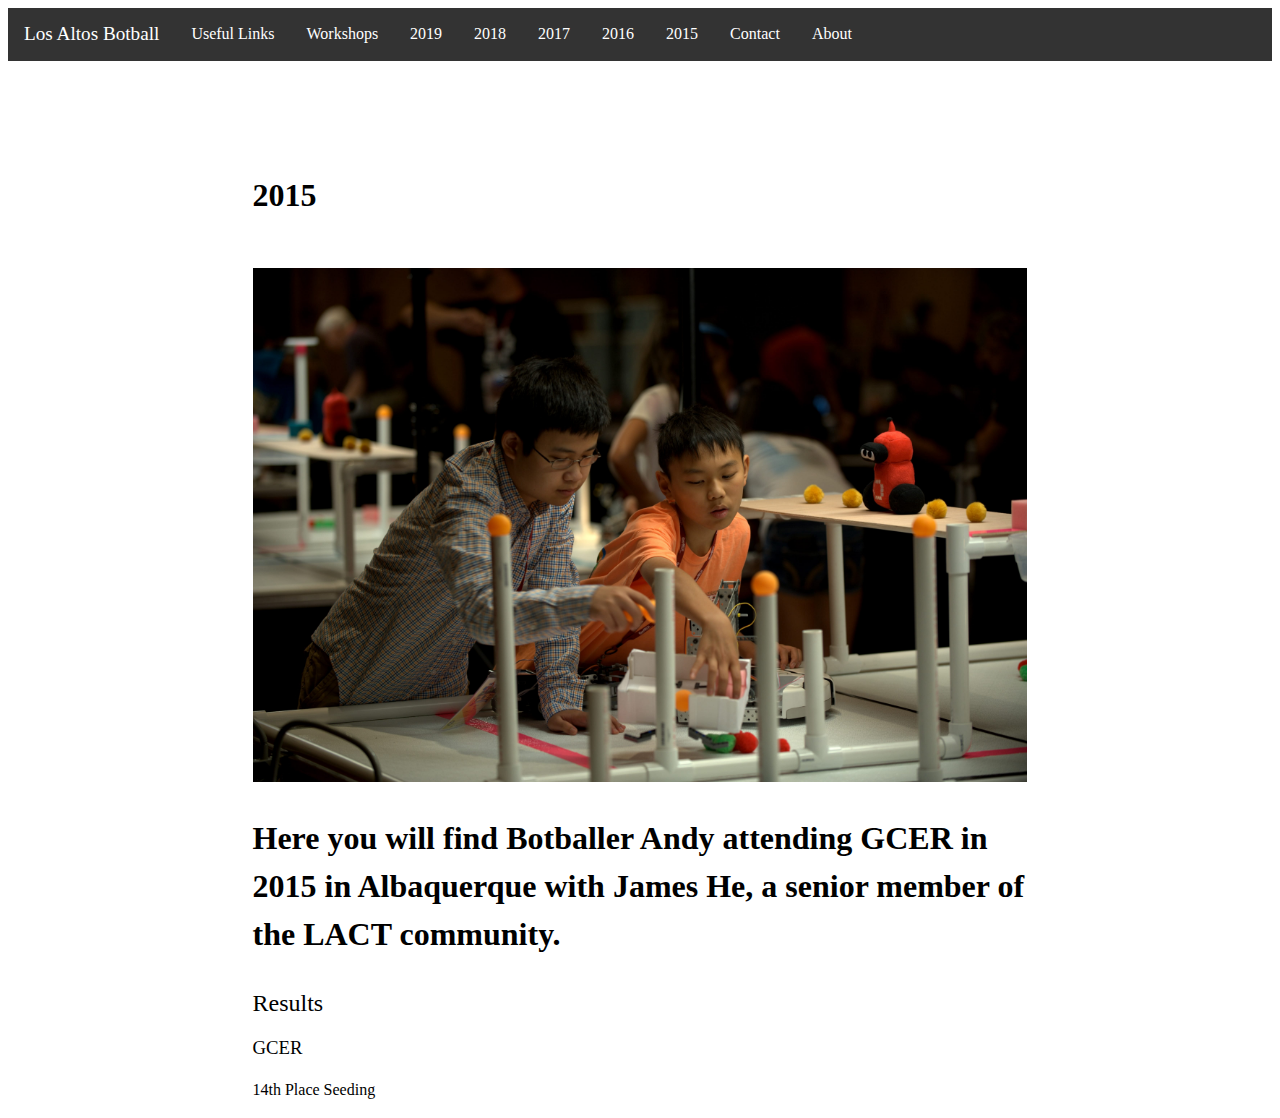
<file: 2015.html>
<!DOCTYPE html>
<html>
    <head>
        <title>LACT 0399 | 2015</title>
        <link rel="stylesheet" href="/css/style.css">
        <meta charset="utf-8" />
        <meta http-equiv="Content-type" content="text/html; charset=utf-8" />
        <meta name="viewport" content="width=device-width, initial-scale=1" />
	    
	    <style>
		    ul {
  list-style-type: none;
  margin: 0;
  padding: 0;
  overflow: hidden;
  background-color: #333;
}
li {
  float: left;
}
li a {
  display: block;
  color: white;
  text-align: center;
  padding: 14px 16px;
  text-decoration: none;
}
li a:hover {
  background-color: #111;
		    }</style>
    </head>
    <header>
		<ul>
				<li><a href="index.html"><big>Los Altos Botball</big></a></li>
  <li><a href="useful.html">Useful Links</a></li>
	<li><a href="workshop.html">Workshops</a></li>
    <li><a href="2019.html">2019</a></li>
    <li><a href="2018.html">2018</a></li>
    <li><a href="2017.html">2017</a></li>
    <li><a href="2016.html">2016</a></li>
    <li><a href="2015.html">2015</a></li>
  <li><a href="contact.html">Contact</a></li>
  <li><a href="about.html">About</a></li>
</ul>
    </header>
    
    <body>
        <div class="spacer"></div>
        <div class="content">
		<h1 style="text-align center"> 2015 <h1>
		
            <img src="/img/andy2015.jpg" alt="andy picture">
            <p>
                Here you will find Botballer Andy attending GCER in 2015 in Albaquerque with James He, a senior member of the LACT community.
            </p>
            <h2>Results</h2>
            <h3>GCER</h3>
		<p>14th Place Seeding</p>
  
        </div>
    
    </body>
</html>
</file>
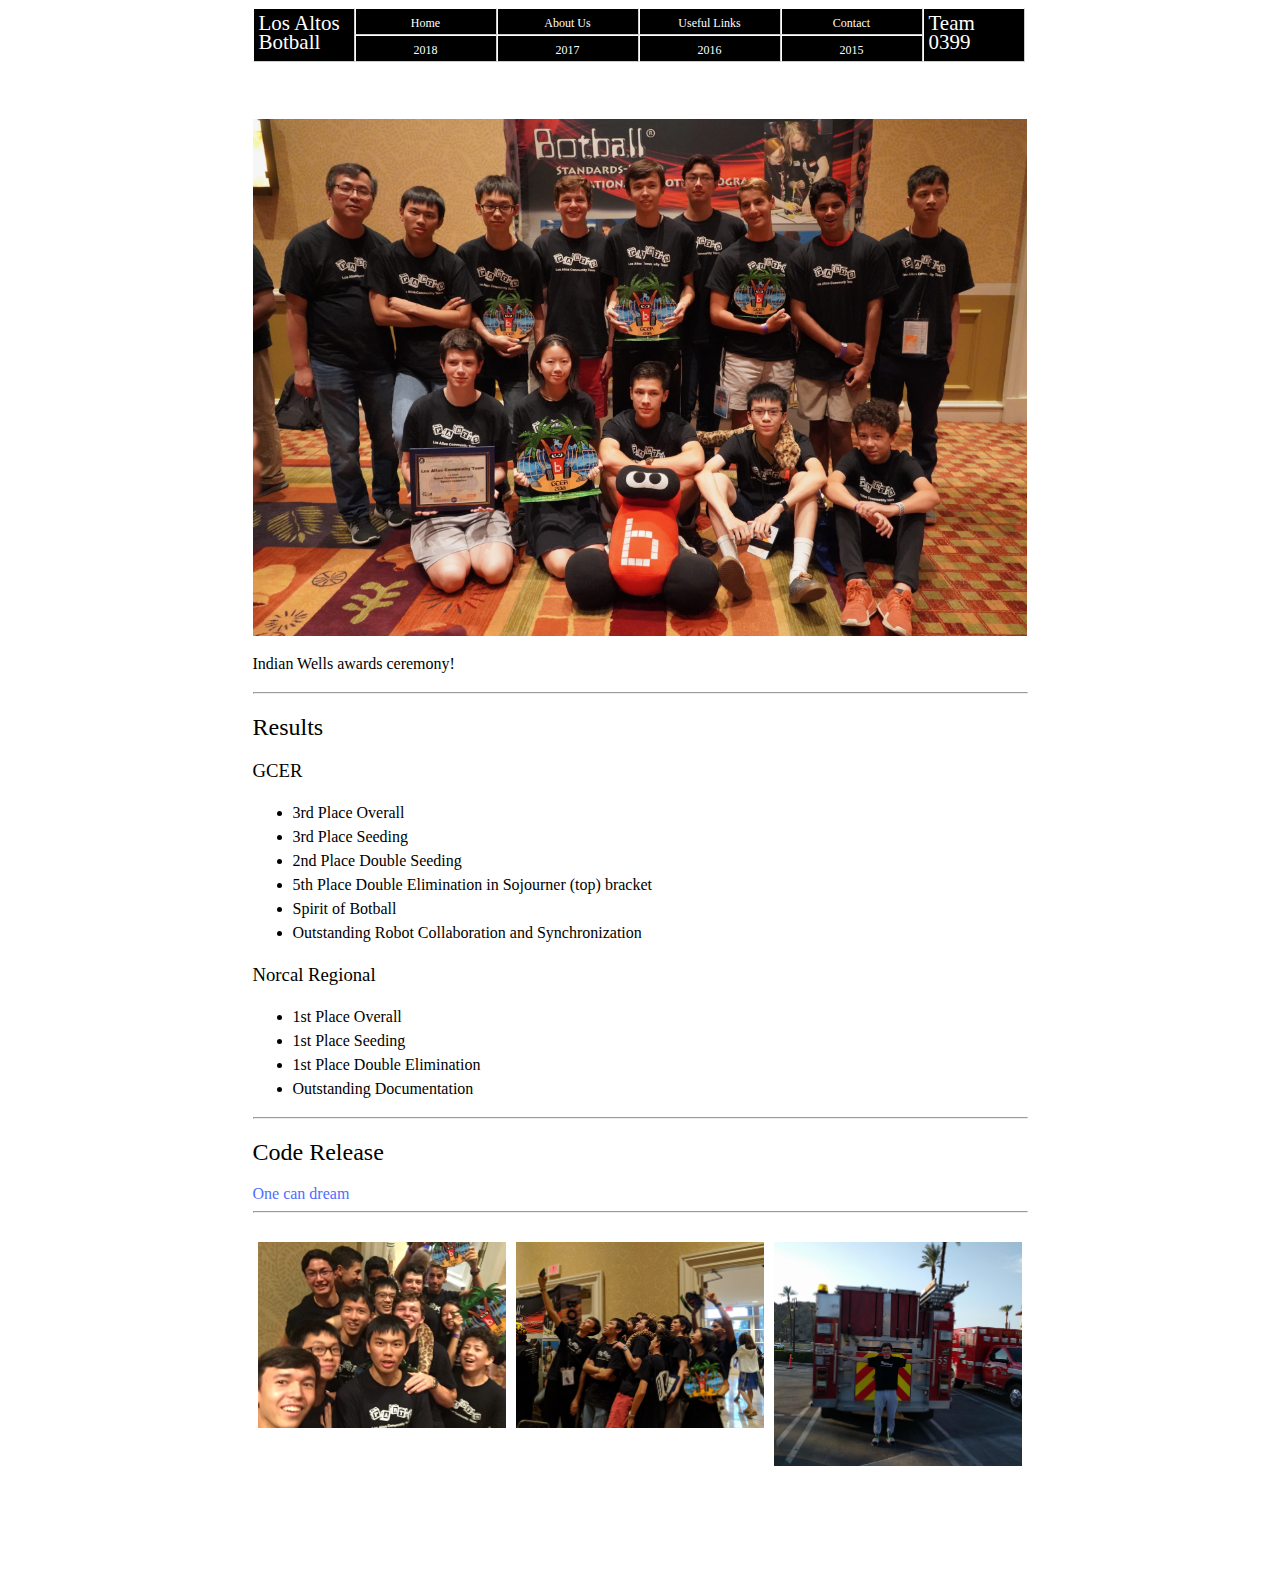
<file: 2018.html>
<!DOCTYPE html>
<html>
    <head>
        <title>LACT 0399 | 2018</title>
        <link rel="stylesheet" href="/css/style.css">
        <meta charset="utf-8" />
        <meta http-equiv="Content-type" content="text/html; charset=utf-8" />
        <meta name="viewport" content="width=device-width, initial-scale=1" />
    </head>
    <header>
		<div class="nav-wrap-1999">
			<span class="tall-end-1999"><a href="index.html">Los Altos Botball</a></span>		
				<ul class="nav-1999">
					<li><a href="index.html">Home</a></li>
					<li><a href="about.html">About Us</a></li>
					<li><a href="useful.html">Useful Links</a></li>
					<li><a href="contact.html">Contact</a></li>
					<li><a href="2018.html">2018</a></li>
					<li><a href="2017.html">2017</a></li>
					<li><a href="2016.html">2016</a></li>
					<li><a href="2015.html">2015</a></li>
				</ul>
			<span class="tall-end-1999"><a href="index.html">Team 0399</a></span>
		</div>
    </header>
    
    <body>
        <div class="spacer"></div>
        <div class="content">
            <img src="/img/team2018.JPG" alt="team picture">
            <p>
                Indian Wells awards ceremony!
            </p>
            <hr>
            <h2>Results</h2>
            <h3>GCER</h3>
            <ul>
                <li>3rd Place Overall</li>
                <li>3rd Place Seeding</li>
                <li>2nd Place Double Seeding</li>
                <li>5th Place Double Elimination in Sojourner (top) bracket</li>
                <li>Spirit of Botball</li>
                <li>Outstanding Robot Collaboration and Synchronization</li>
            </ul>
            <h3>Norcal Regional</h3>
            <ul>
                <li>1st Place Overall</li>
                <li>1st Place Seeding</li>
                <li>1st Place Double Elimination</li>
                <li>Outstanding Documentation</li>
            </ul>
            <hr>
            <h2>Code Release</h2>
            <a href="https://www.youtube.com/watch?v=dQw4w9WgXcQ" target="_blank">One can dream</a>
            <hr>
            
            <div class="row">
                <div class="column">
                    <img src="/img/selfie2018.JPG" style="width:100%">
                </div>
                <div class="column">
                    <img src="/img/makingselfie.jpg" style="width:100%">
                </div>
                <div class="column">
                    <img src="/img/kylet.jpg" style="width:100%">
                </div>
            </div>
        </div>
        <div class="spacer"></div>
    </body>
</html>
</file>
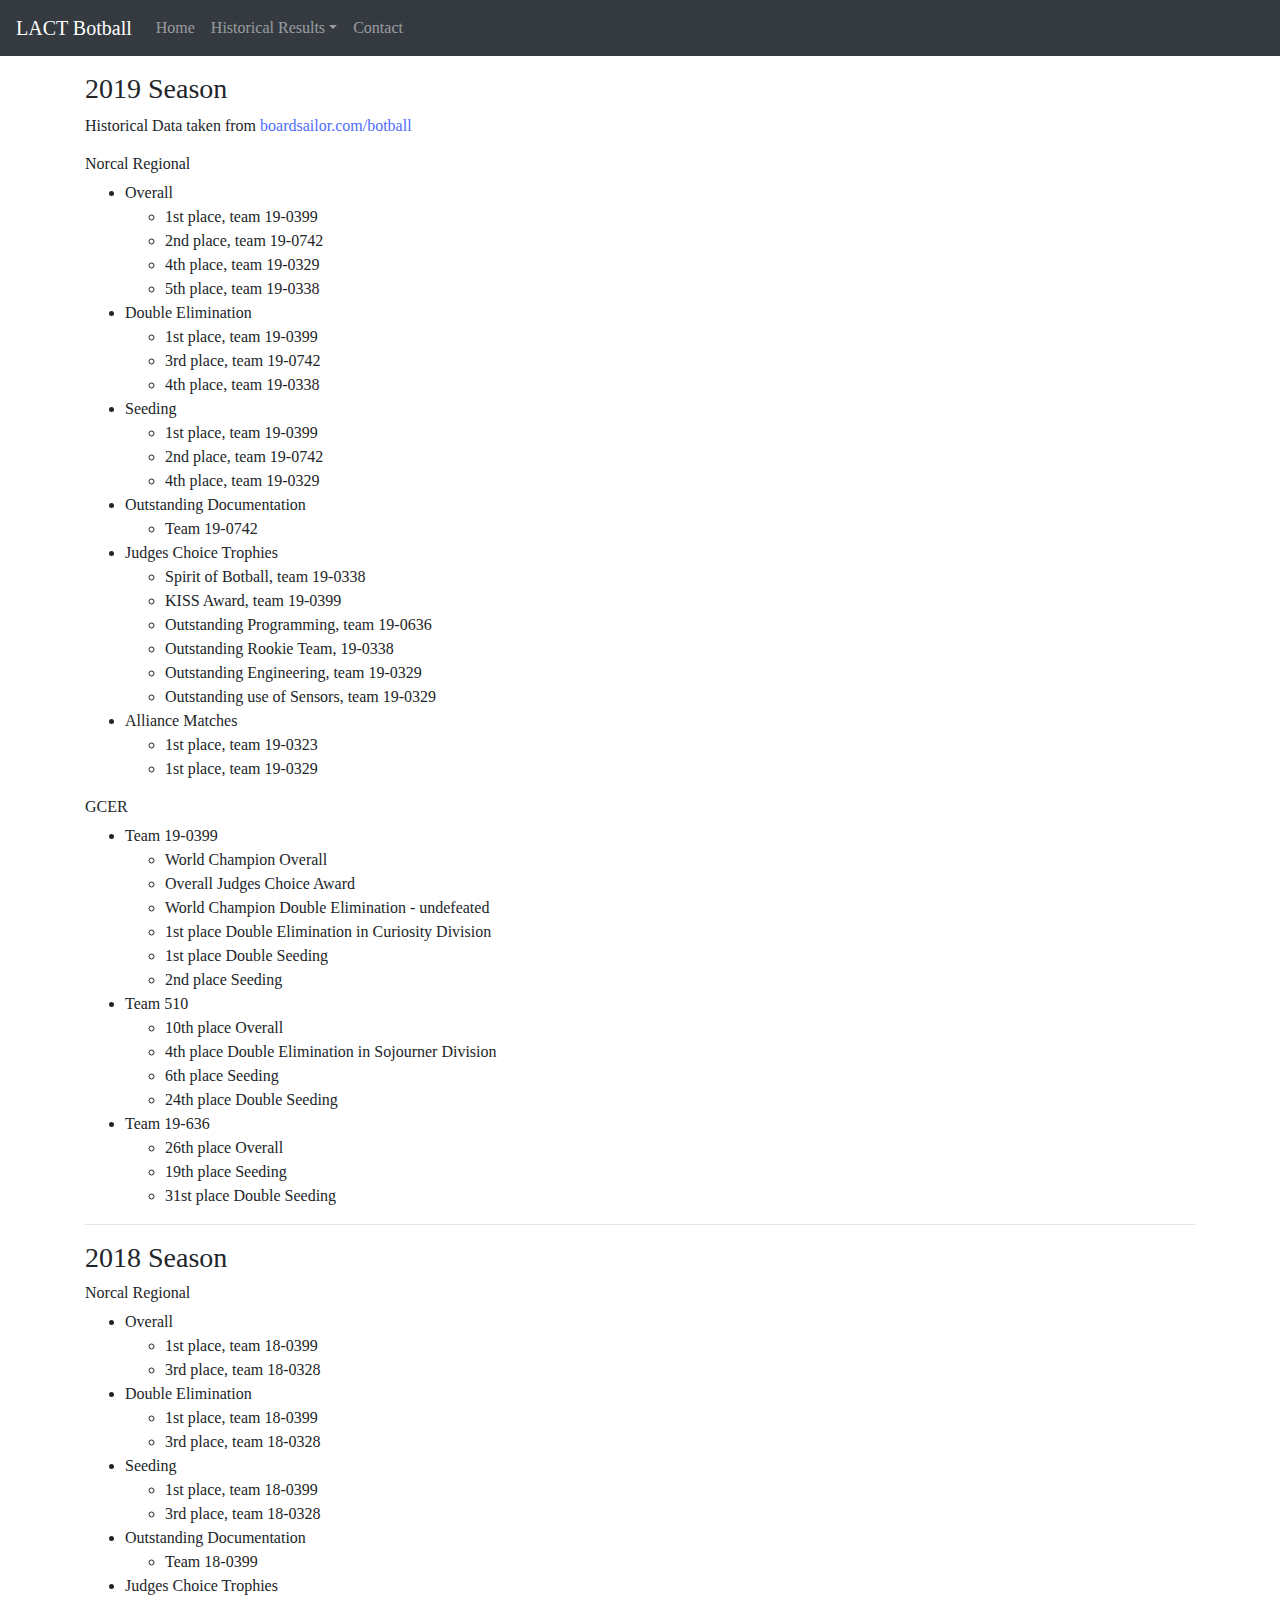
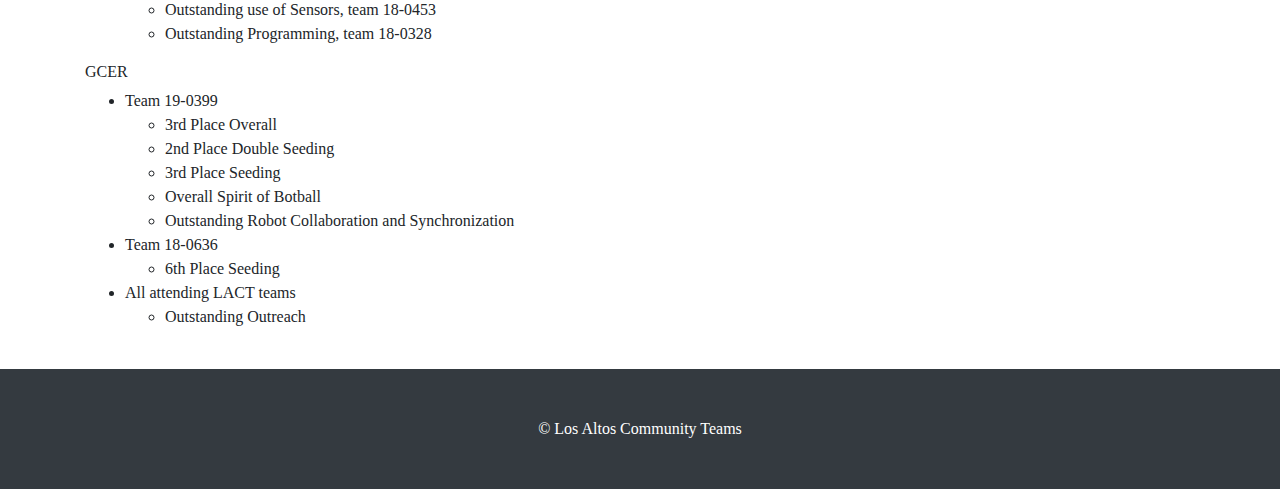
<file: 2019.html>
<!doctype html>
<html lang="en">

<head>
    <meta charset="utf-8">
    <meta name="viewport" content="width=device-width, initial-scale=1, shrink-to-fit=no">
    <title>LACT Botball | Previous Years</title>

    <link rel="canonical" href="https://getbootstrap.com/docs/4.4/examples/starter-template/">

    <!-- Bootstrap CSS -->
    <link rel="stylesheet" href="https://stackpath.bootstrapcdn.com/bootstrap/4.4.1/css/bootstrap.min.css" integrity="sha384-Vkoo8x4CGsO3+Hhxv8T/Q5PaXtkKtu6ug5TOeNV6gBiFeWPGFN9MuhOf23Q9Ifjh" crossorigin="anonymous">

    <link rel="stylesheet" href="/css/style.css">

</head>

<body>
    <nav class="navbar navbar-expand-md navbar-dark bg-dark fixed-top">
        <a class="navbar-brand" href="index.html">LACT Botball</a>
        <button class="navbar-toggler" type="button" data-toggle="collapse" data-target="#navbarsExampleDefault" aria-controls="navbarsExampleDefault" aria-expanded="false" aria-label="Toggle navigation">
            <span class="navbar-toggler-icon"></span>
        </button>

        <div class="collapse navbar-collapse" id="navbarsExampleDefault">
            <ul class="navbar-nav mr-auto">
                <li class="nav-item">
                    <a class="nav-link" href="index.html">Home</a>
                </li>
                <li class="nav-item dropdown">
                    <a class="nav-link dropdown-toggle" href="#" id="dropdown01" data-toggle="dropdown" aria-haspopup="true" aria-expanded="false">Historical Results</a>
                    <div class="dropdown-menu" aria-labelledby="dropdown01">
                        <a class="dropdown-item" href="2024.html">2024</a>
                        <a class="dropdown-item" href="2023.html">2023</a>
                        <a class="dropdown-item" href="2019.html">2019 and Older</a>
                    </div>
                </li>
                <li class="nav-item">
                    <a class="nav-link" href="contact.html">Contact</a>
                </li>
            </ul>
        </div>
    </nav>


    <main role="main">
        <br>
        <br>
        <br>
        <div class="container">
            <h3>2019 Season</h3>
            <p>Historical Data taken from <a href="http://boardsailor.com/botball/index.html">boardsailor.com/botball</a></p>
            <h6>Norcal Regional</h6>
            <ul>
                <li> Overall</li>
                <ul>
                    <li>1st place, team 19-0399</li>
                    <li>2nd place, team 19-0742</li>
                    <li>4th place, team 19-0329</li>
                    <li>5th place, team 19-0338</li>
                </ul>
                <li>Double Elimination</li>
                <ul>
                    <li>1st place, team 19-0399</li>
                    <li>3rd place, team 19-0742</li>
                    <li>4th place, team 19-0338</li>
                </ul>
                <li>Seeding</li>
                <ul>
                    <li>1st place, team 19-0399</li>
                    <li>2nd place, team 19-0742</li>
                    <li>4th place, team 19-0329</li>
                </ul>
                <li>Outstanding Documentation</li>
                <ul>
                    <li>Team 19-0742</li>
                </ul>
                <li>Judges Choice Trophies</li>
                <ul>
                    <li>Spirit of Botball, team 19-0338</li>
                    <li>KISS Award, team 19-0399</li>
                    <li>Outstanding Programming, team 19-0636</li>
                    <li>Outstanding Rookie Team, 19-0338</li>
                    <li>Outstanding Engineering, team 19-0329</li>
                    <li>Outstanding use of Sensors, team 19-0329</li>
                </ul>
                <li>Alliance Matches</li>
                <ul>
                    <li>1st place, team 19-0323</li>
                    <li>1st place, team 19-0329</li>
                </ul>
            </ul>

            <h6>GCER</h6>
            <ul>
                <li>Team 19-0399</li>
                <ul>
                    <li>World Champion Overall</li>
                    <li>Overall Judges Choice Award</li>
                    <li>World Champion Double Elimination - undefeated </li>
                    <li>1st place Double Elimination in Curiosity Division</li>
                    <li>1st place Double Seeding</li>
                    <li>2nd place Seeding</li>
                </ul>
                <li>Team 510
                </li>
                <ul>
                    <li>10th place Overall</li>
                    <li>4th place Double Elimination in Sojourner Division</li>
                    <li>6th place Seeding</li>
                    <li>24th place Double Seeding</li>
                </ul>
                <li>Team 19-636</li>
                <ul>
                    <li>26th place Overall</li>
                    <li>19th place Seeding</li>
                    <li>31st place Double Seeding</li>
                </ul>
            </ul>

            <hr>

            <h3>2018 Season</h3>
            <h6>Norcal Regional</h6>
            <ul>
                <li>Overall</li>
                <ul>
                    <li>1st place, team 18-0399</li>
                    <li>3rd place, team 18-0328</li>
                </ul>
                <li>Double Elimination</li>
                <ul>
                    <li>1st place, team 18-0399</li>
                    <li>3rd place, team 18-0328</li>
                </ul>
                <li>Seeding</li>
                <ul>
                    <li>1st place, team 18-0399</li>
                    <li>3rd place, team 18-0328</li>
                </ul>
                <li>Outstanding Documentation</li>
                <ul>
                    <li>Team 18-0399</li>
                </ul>
                <li>Judges Choice Trophies</li>
                <ul>
                    <li>Outstanding use of Sensors, team 18-0453</li>
                    <li>Outstanding Programming, team 18-0328</li>
                </ul>
            </ul>

            <h6>GCER</h6>
            <ul>
                <li>Team 19-0399</li>
                <ul>
                    <li>3rd Place Overall</li>
                    <li>2nd Place Double Seeding</li>
                    <li>3rd Place Seeding</li>
                    <li>Overall Spirit of Botball</li>
                    <li>Outstanding Robot Collaboration and Synchronization</li>
                </ul>

                <li>Team 18-0636</li>
                <ul>
                    <li>6th Place Seeding</li>
                </ul>
                <li>All attending LACT teams</li>
                <ul>
                    <li>Outstanding Outreach</li>
                </ul>
            </ul>
        </div>
        <br>
    </main>

    <!-- Footer -->
    <footer class="py-5 bg-dark">
        <div class="container">
            <p class="m-0 text-center text-white">&copy; Los Altos Community Teams</p>
        </div>
        <!-- /.container -->
    </footer>


    <script src="https://code.jquery.com/jquery-3.4.1.slim.min.js" integrity="sha384-J6qa4849blE2+poT4WnyKhv5vZF5SrPo0iEjwBvKU7imGFAV0wwj1yYfoRSJoZ+n" crossorigin="anonymous"></script>
    <script src="https://cdn.jsdelivr.net/npm/popper.js@1.16.0/dist/umd/popper.min.js" integrity="sha384-Q6E9RHvbIyZFJoft+2mJbHaEWldlvI9IOYy5n3zV9zzTtmI3UksdQRVvoxMfooAo" crossorigin="anonymous"></script>
    <script src="https://stackpath.bootstrapcdn.com/bootstrap/4.4.1/js/bootstrap.min.js" integrity="sha384-wfSDF2E50Y2D1uUdj0O3uMBJnjuUD4Ih7YwaYd1iqfktj0Uod8GCExl3Og8ifwB6" crossorigin="anonymous"></script>
</body>

</html>
</file>
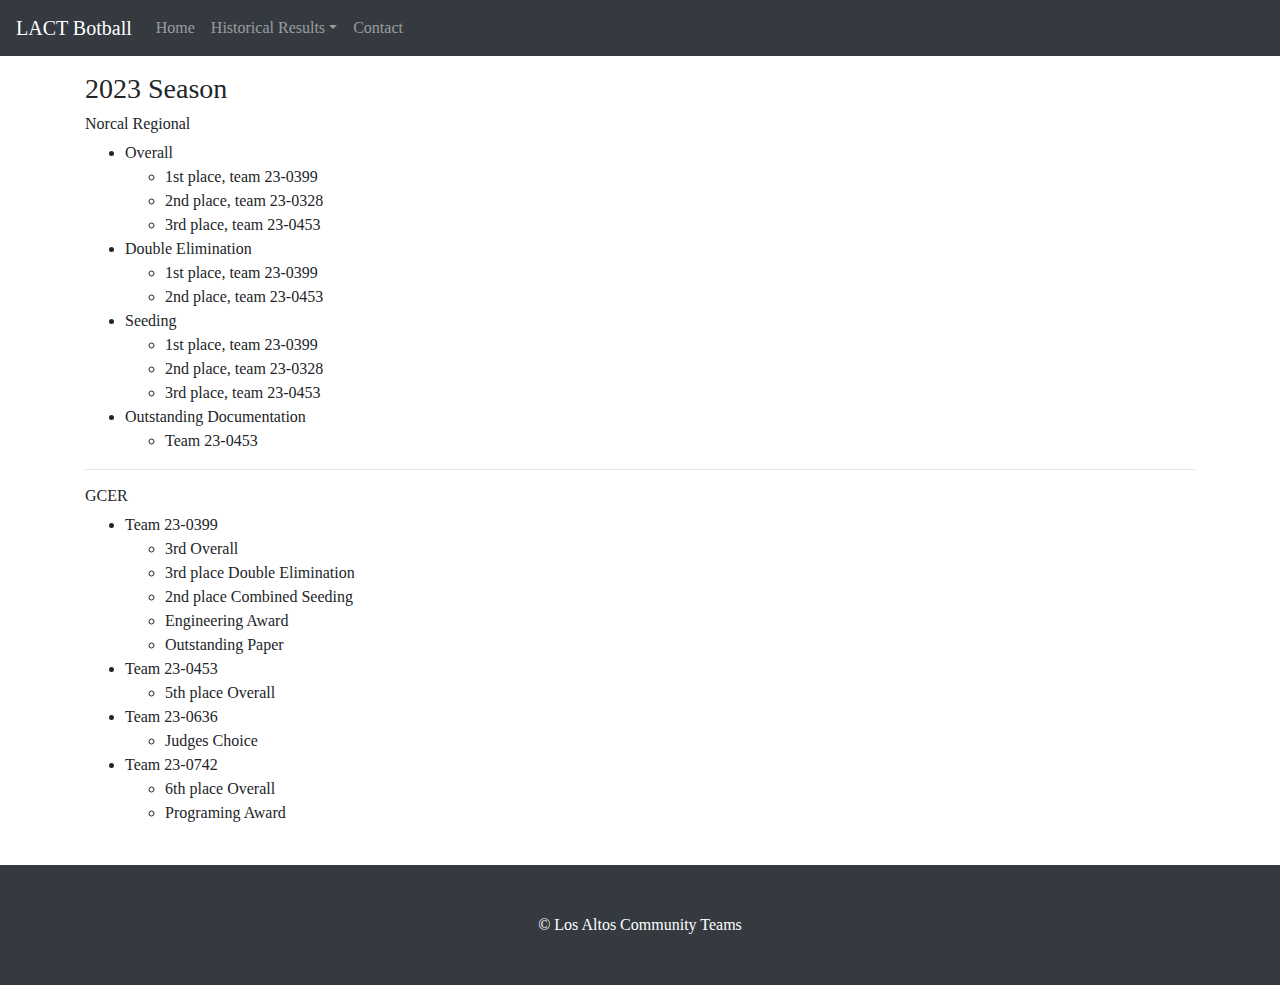
<file: 2023.html>
<!doctype html>
<html lang="en">

<head>
    <meta charset="utf-8">
    <meta name="viewport" content="width=device-width, initial-scale=1, shrink-to-fit=no">
    <title>LACT Botball | Previous Years</title>

    <link rel="canonical" href="https://getbootstrap.com/docs/4.4/examples/starter-template/">

    <!-- Bootstrap CSS -->
    <link rel="stylesheet" href="https://stackpath.bootstrapcdn.com/bootstrap/4.4.1/css/bootstrap.min.css" integrity="sha384-Vkoo8x4CGsO3+Hhxv8T/Q5PaXtkKtu6ug5TOeNV6gBiFeWPGFN9MuhOf23Q9Ifjh" crossorigin="anonymous">

    <link rel="stylesheet" href="/css/style.css">

</head>

<body>
    <nav class="navbar navbar-expand-md navbar-dark bg-dark fixed-top">
        <a class="navbar-brand" href="index.html">LACT Botball</a>
        <button class="navbar-toggler" type="button" data-toggle="collapse" data-target="#navbarsExampleDefault" aria-controls="navbarsExampleDefault" aria-expanded="false" aria-label="Toggle navigation">
            <span class="navbar-toggler-icon"></span>
        </button>

        <div class="collapse navbar-collapse" id="navbarsExampleDefault">
            <ul class="navbar-nav mr-auto">
                <li class="nav-item">
                    <a class="nav-link" href="index.html">Home</a>
                </li>
                <li class="nav-item dropdown">
                    <a class="nav-link dropdown-toggle" href="#" id="dropdown01" data-toggle="dropdown" aria-haspopup="true" aria-expanded="false">Historical Results</a>
                    <div class="dropdown-menu" aria-labelledby="dropdown01">
                        <a class="dropdown-item" href="2024.html">2024</a>
                        <a class="dropdown-item" href="2023.html">2023</a>
                        <a class="dropdown-item" href="2019.html">2019 and Older</a>
                    </div>
                </li>
                <li class="nav-item">
                    <a class="nav-link" href="contact.html">Contact</a>
                </li>
            </ul>
        </div>
    </nav>


    <main role="main">
        <br>
        <br>
        <br>
        <div class="container">
            <h3>2023 Season</h3>
            <h6>Norcal Regional</h6>
            <ul>
                <li> Overall</li>
                <ul>
                    <li>1st place, team 23-0399</li>
                    <li>2nd place, team 23-0328</li>
                    <li>3rd place, team 23-0453</li>
                </ul>
                <li>Double Elimination</li>
                <ul>
                    <li>1st place, team 23-0399</li>
                    <li>2nd place, team 23-0453</li>
                </ul>
                <li>Seeding</li>
                <ul>
                    <li>1st place, team 23-0399</li>
                    <li>2nd place, team 23-0328</li>
                    <li>3rd place, team 23-0453</li>
                </ul>
                <li>Outstanding Documentation</li>
                <ul>
                    <li>Team 23-0453</li>
                </ul>
            </ul>

            <hr>

            <h6>GCER</h6>
            <ul>
                <li>Team 23-0399</li>
                <ul>
                    <li>3rd Overall</li>
                    <li>3rd place Double Elimination</li>
                    <li>2nd place Combined Seeding</li>
                    <li>Engineering Award</li>
                    <li>Outstanding Paper</li>
                </ul>
                <li>Team 23-0453
                </li>
                <ul>
                    <li>5th place Overall</li>
                </ul>
                <li>Team 23-0636</li>
                <ul>
                    <li>Judges Choice</li>
                </ul>
                <li>Team 23-0742
                </li>
                <ul>
                    <li>6th place Overall</li>
                    <li>Programing Award</li>
                </ul>
            </ul>
        </div>
        <br>
    </main>

    <!-- Footer -->
    <footer class="py-5 bg-dark">
        <div class="container">
            <p class="m-0 text-center text-white">&copy; Los Altos Community Teams</p>
        </div>
        <!-- /.container -->
    </footer>


    <script src="https://code.jquery.com/jquery-3.4.1.slim.min.js" integrity="sha384-J6qa4849blE2+poT4WnyKhv5vZF5SrPo0iEjwBvKU7imGFAV0wwj1yYfoRSJoZ+n" crossorigin="anonymous"></script>
    <script src="https://cdn.jsdelivr.net/npm/popper.js@1.16.0/dist/umd/popper.min.js" integrity="sha384-Q6E9RHvbIyZFJoft+2mJbHaEWldlvI9IOYy5n3zV9zzTtmI3UksdQRVvoxMfooAo" crossorigin="anonymous"></script>
    <script src="https://stackpath.bootstrapcdn.com/bootstrap/4.4.1/js/bootstrap.min.js" integrity="sha384-wfSDF2E50Y2D1uUdj0O3uMBJnjuUD4Ih7YwaYd1iqfktj0Uod8GCExl3Og8ifwB6" crossorigin="anonymous"></script>
</body>

</html>
</file>
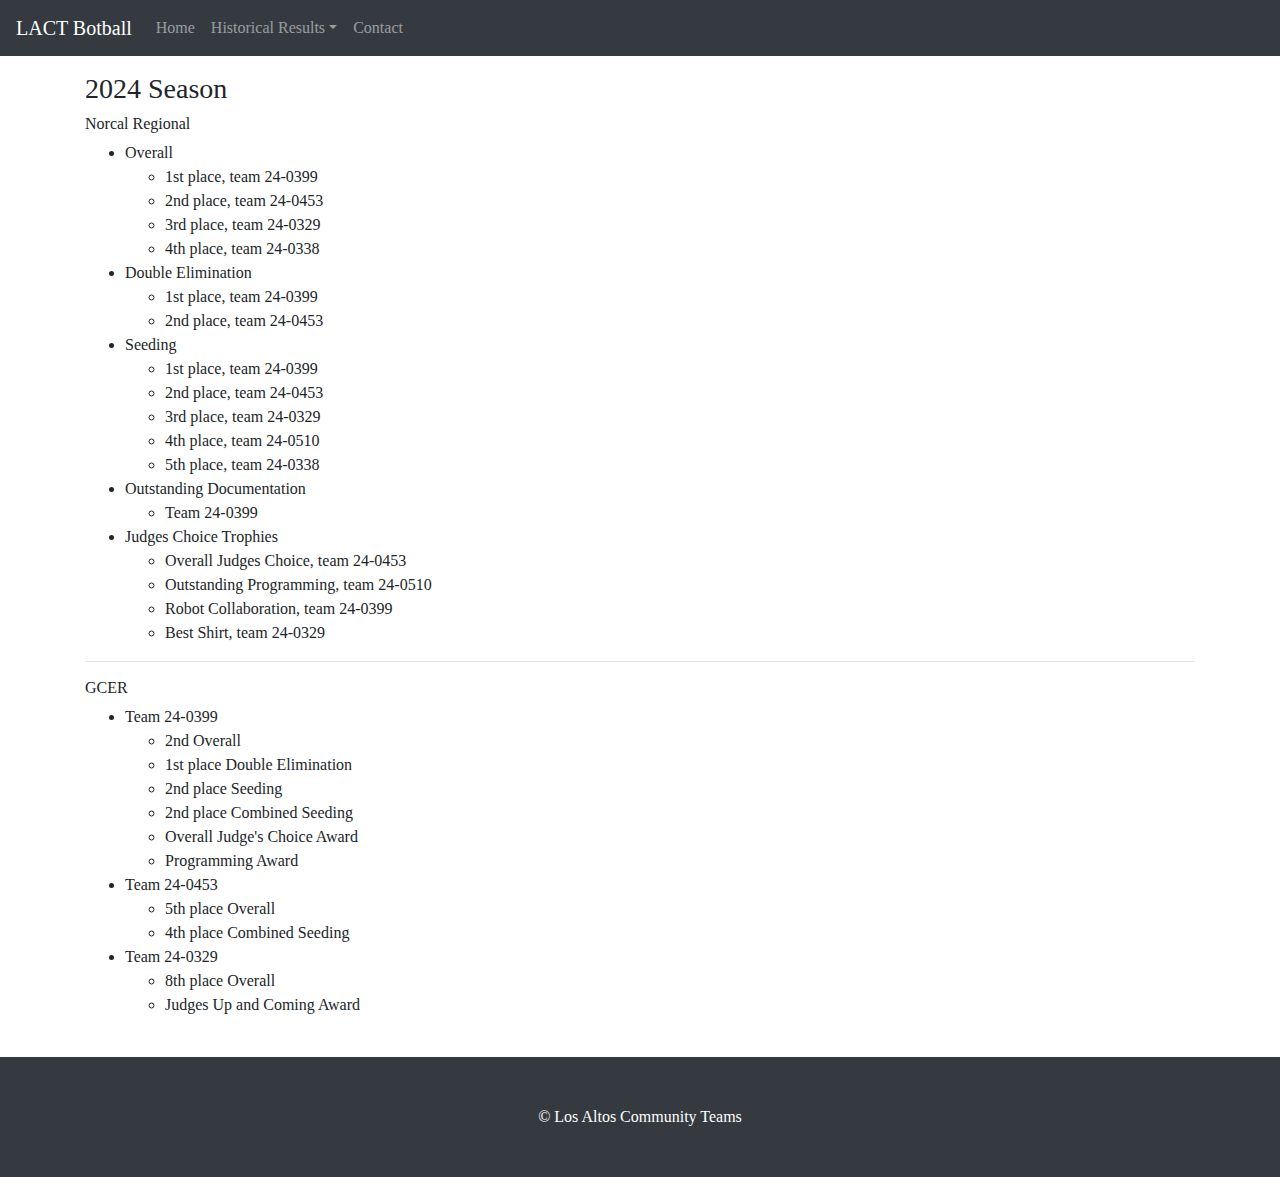
<file: 2024.html>
<!doctype html>
<html lang="en">

<head>
    <meta charset="utf-8">
    <meta name="viewport" content="width=device-width, initial-scale=1, shrink-to-fit=no">
    <title>LACT Botball | Previous Years</title>

    <link rel="canonical" href="https://getbootstrap.com/docs/4.4/examples/starter-template/">

    <!-- Bootstrap CSS -->
    <link rel="stylesheet" href="https://stackpath.bootstrapcdn.com/bootstrap/4.4.1/css/bootstrap.min.css" integrity="sha384-Vkoo8x4CGsO3+Hhxv8T/Q5PaXtkKtu6ug5TOeNV6gBiFeWPGFN9MuhOf23Q9Ifjh" crossorigin="anonymous">

    <link rel="stylesheet" href="/css/style.css">

</head>

<body>
    <nav class="navbar navbar-expand-md navbar-dark bg-dark fixed-top">
        <a class="navbar-brand" href="index.html">LACT Botball</a>
        <button class="navbar-toggler" type="button" data-toggle="collapse" data-target="#navbarsExampleDefault" aria-controls="navbarsExampleDefault" aria-expanded="false" aria-label="Toggle navigation">
            <span class="navbar-toggler-icon"></span>
        </button>

        <div class="collapse navbar-collapse" id="navbarsExampleDefault">
            <ul class="navbar-nav mr-auto">
                <li class="nav-item">
                    <a class="nav-link" href="index.html">Home</a>
                </li>
                <li class="nav-item dropdown">
                    <a class="nav-link dropdown-toggle" href="#" id="dropdown01" data-toggle="dropdown" aria-haspopup="true" aria-expanded="false">Historical Results</a>
                    <div class="dropdown-menu" aria-labelledby="dropdown01">
                        <a class="dropdown-item" href="2024.html">2024</a>
                        <a class="dropdown-item" href="2023.html">2023</a>
                        <a class="dropdown-item" href="2019.html">2019 and Older</a>
                    </div>
                </li>
                <li class="nav-item">
                    <a class="nav-link" href="contact.html">Contact</a>
                </li>
            </ul>
        </div>
    </nav>


    <main role="main">
        <br>
        <br>
        <br>
        <div class="container">
            <h3>2024 Season</h3>
            <h6>Norcal Regional</h6>
            <ul>
                <li> Overall</li>
                <ul>
                    <li>1st place, team 24-0399</li>
                    <li>2nd place, team 24-0453</li>
                    <li>3rd place, team 24-0329</li>
                    <li>4th place, team 24-0338</li>
                </ul>
                <li>Double Elimination</li>
                <ul>
                    <li>1st place, team 24-0399</li>
                    <li>2nd place, team 24-0453</li>
                </ul>
                <li>Seeding</li>
                <ul>
                    <li>1st place, team 24-0399</li>
                    <li>2nd place, team 24-0453</li>
                    <li>3rd place, team 24-0329</li>
                    <li>4th place, team 24-0510</li>
                    <li>5th place, team 24-0338</li>
                </ul>
                <li>Outstanding Documentation</li>
                <ul>
                    <li>Team 24-0399</li>
                </ul>
                <li>Judges Choice Trophies</li>
                <ul>
                    <li>Overall Judges Choice, team 24-0453</li>
                    <li>Outstanding Programming, team 24-0510</li>
                    <li>Robot Collaboration, team 24-0399</li>
                    <li>Best Shirt, team 24-0329</li>
                </ul>
            </ul>

            <hr>

            <h6>GCER</h6>
            <ul>
                <li>Team 24-0399</li>
                <ul>
                    <li>2nd Overall</li>
                    <li>1st place Double Elimination</li>
                    <li>2nd place Seeding</li>
                    <li>2nd place Combined Seeding</li>
                    <li>Overall Judge's Choice Award</li>
                    <li>Programming Award</li>
                </ul>
                <li>Team 24-0453
                </li>
                <ul>
                    <li>5th place Overall</li>
                    <li>4th place Combined Seeding</li>
                </ul>
                <li>Team 24-0329</li>
                <ul>
                    <li>8th place Overall</li>
                    <li>Judges Up and Coming Award</li>
                </ul>
            </ul>
        </div>
        <br>
    </main>

    <!-- Footer -->
    <footer class="py-5 bg-dark">
        <div class="container">
            <p class="m-0 text-center text-white">&copy; Los Altos Community Teams</p>
        </div>
        <!-- /.container -->
    </footer>


    <script src="https://code.jquery.com/jquery-3.4.1.slim.min.js" integrity="sha384-J6qa4849blE2+poT4WnyKhv5vZF5SrPo0iEjwBvKU7imGFAV0wwj1yYfoRSJoZ+n" crossorigin="anonymous"></script>
    <script src="https://cdn.jsdelivr.net/npm/popper.js@1.16.0/dist/umd/popper.min.js" integrity="sha384-Q6E9RHvbIyZFJoft+2mJbHaEWldlvI9IOYy5n3zV9zzTtmI3UksdQRVvoxMfooAo" crossorigin="anonymous"></script>
    <script src="https://stackpath.bootstrapcdn.com/bootstrap/4.4.1/js/bootstrap.min.js" integrity="sha384-wfSDF2E50Y2D1uUdj0O3uMBJnjuUD4Ih7YwaYd1iqfktj0Uod8GCExl3Og8ifwB6" crossorigin="anonymous"></script>
</body>

</html>
</file>
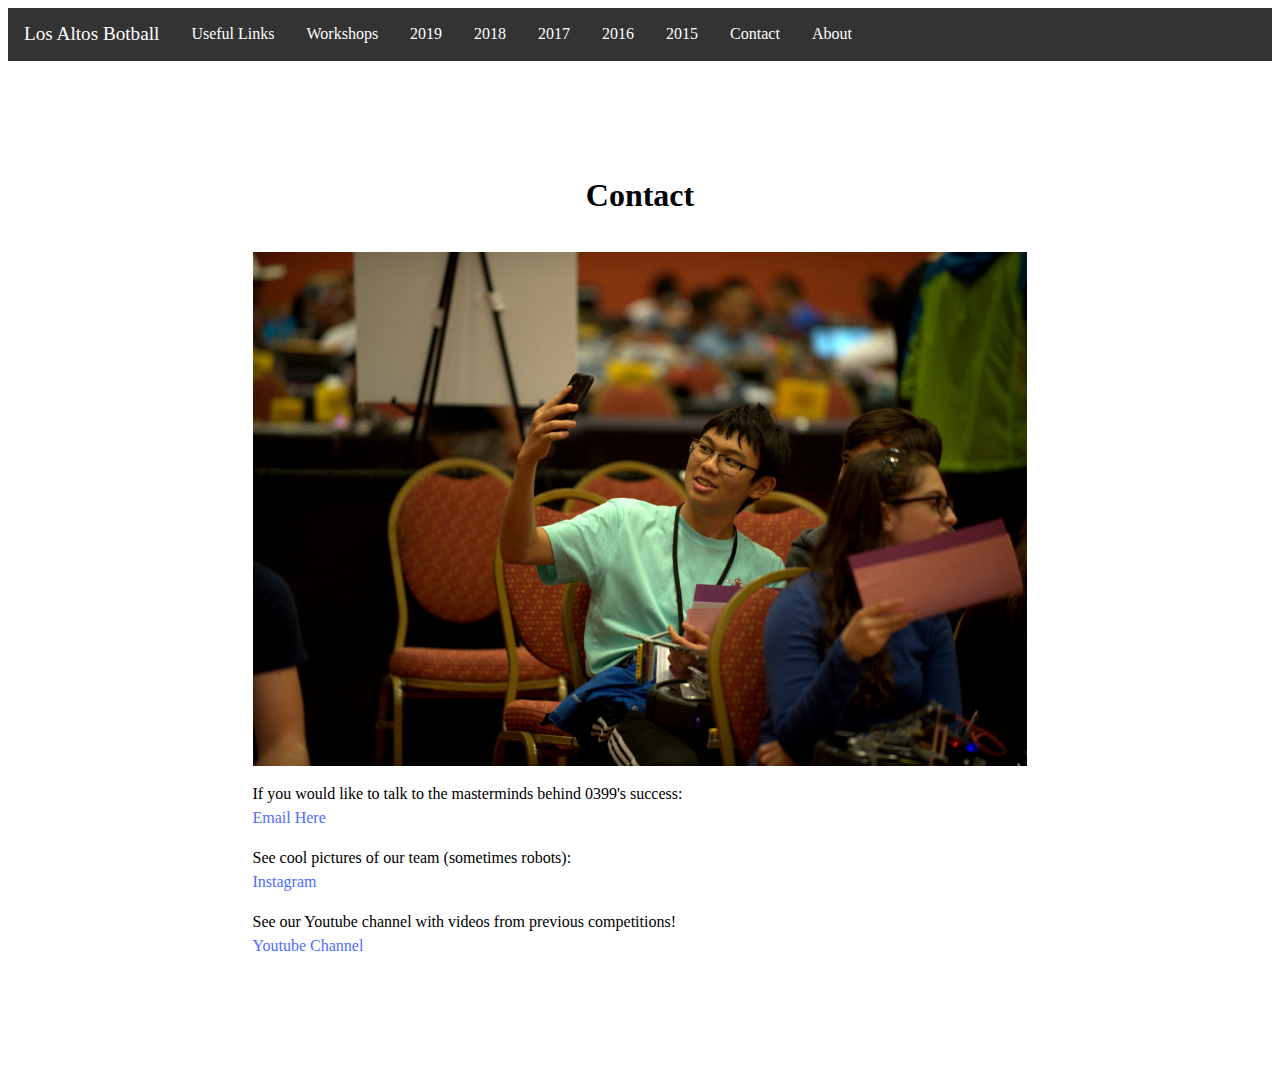
<file: contact.html>
<!DOCTYPE html>
<html>
    <head>
        <title>LACT 0399 | Contact</title>
        <link rel="stylesheet" href="/css/style.css">
        <meta charset="utf-8" />
        <meta http-equiv="Content-type" content="text/html; charset=utf-8" />
        <meta name="viewport" content="width=device-width, initial-scale=1" />
	     <style>
		    ul {
  list-style-type: none;
  margin: 0;
  padding: 0;
  overflow: hidden;
  background-color: #333;
}
li {
  float: left;
}
li a {
  display: block;
  color: white;
  text-align: center;
  padding: 14px 16px;
  text-decoration: none;
}
li a:hover {
  background-color: #111;
		    }</style>
    </head>
    <header>
		<ul>
				<li><a href="index.html"><big>Los Altos Botball</big></a></li>
  <li><a href="useful.html">Useful Links</a></li>
	<li><a href="workshop.html">Workshops</a></li>
    <li><a href="2019.html">2019</a></li>
    <li><a href="2018.html">2018</a></li>
    <li><a href="2017.html">2017</a></li>
    <li><a href="2016.html">2016</a></li>
    <li><a href="2015.html">2015</a></li>
  <li><a href="contact.html">Contact</a></li>
  <li><a href="about.html">About</a></li>
</ul>
    </header>
    
    <body>
        <div class="spacer"></div>
        <div class="content">
		<h1 style="text-align:center"> Contact </h1>
		
            <img src="/img/selfie.jpg" alt="andy selfie">
            <p>
                If you would like to talk to the masterminds behind 0399's success:
                <br />
                <a href="mailto:botball@oscarbjorkman.com" target="_top">Email Here</a>
            </p>
            <p>
                See cool pictures of our team (sometimes robots):
                <br />
                <a href="https://www.instagram.com/lactbotball/" target="_blank">Instagram</a>
            </p>
            <p>
                See our Youtube channel with videos from previous competitions!
                <br />
                <a href="https://www.youtube.com/channel/UCVugDXvDMMfpOPWrZVelcsg" target="_blank">Youtube Channel</a>               
            </p>
        </div>
        <div class="spacer"></div>
    
    </body>
</html>
</file>
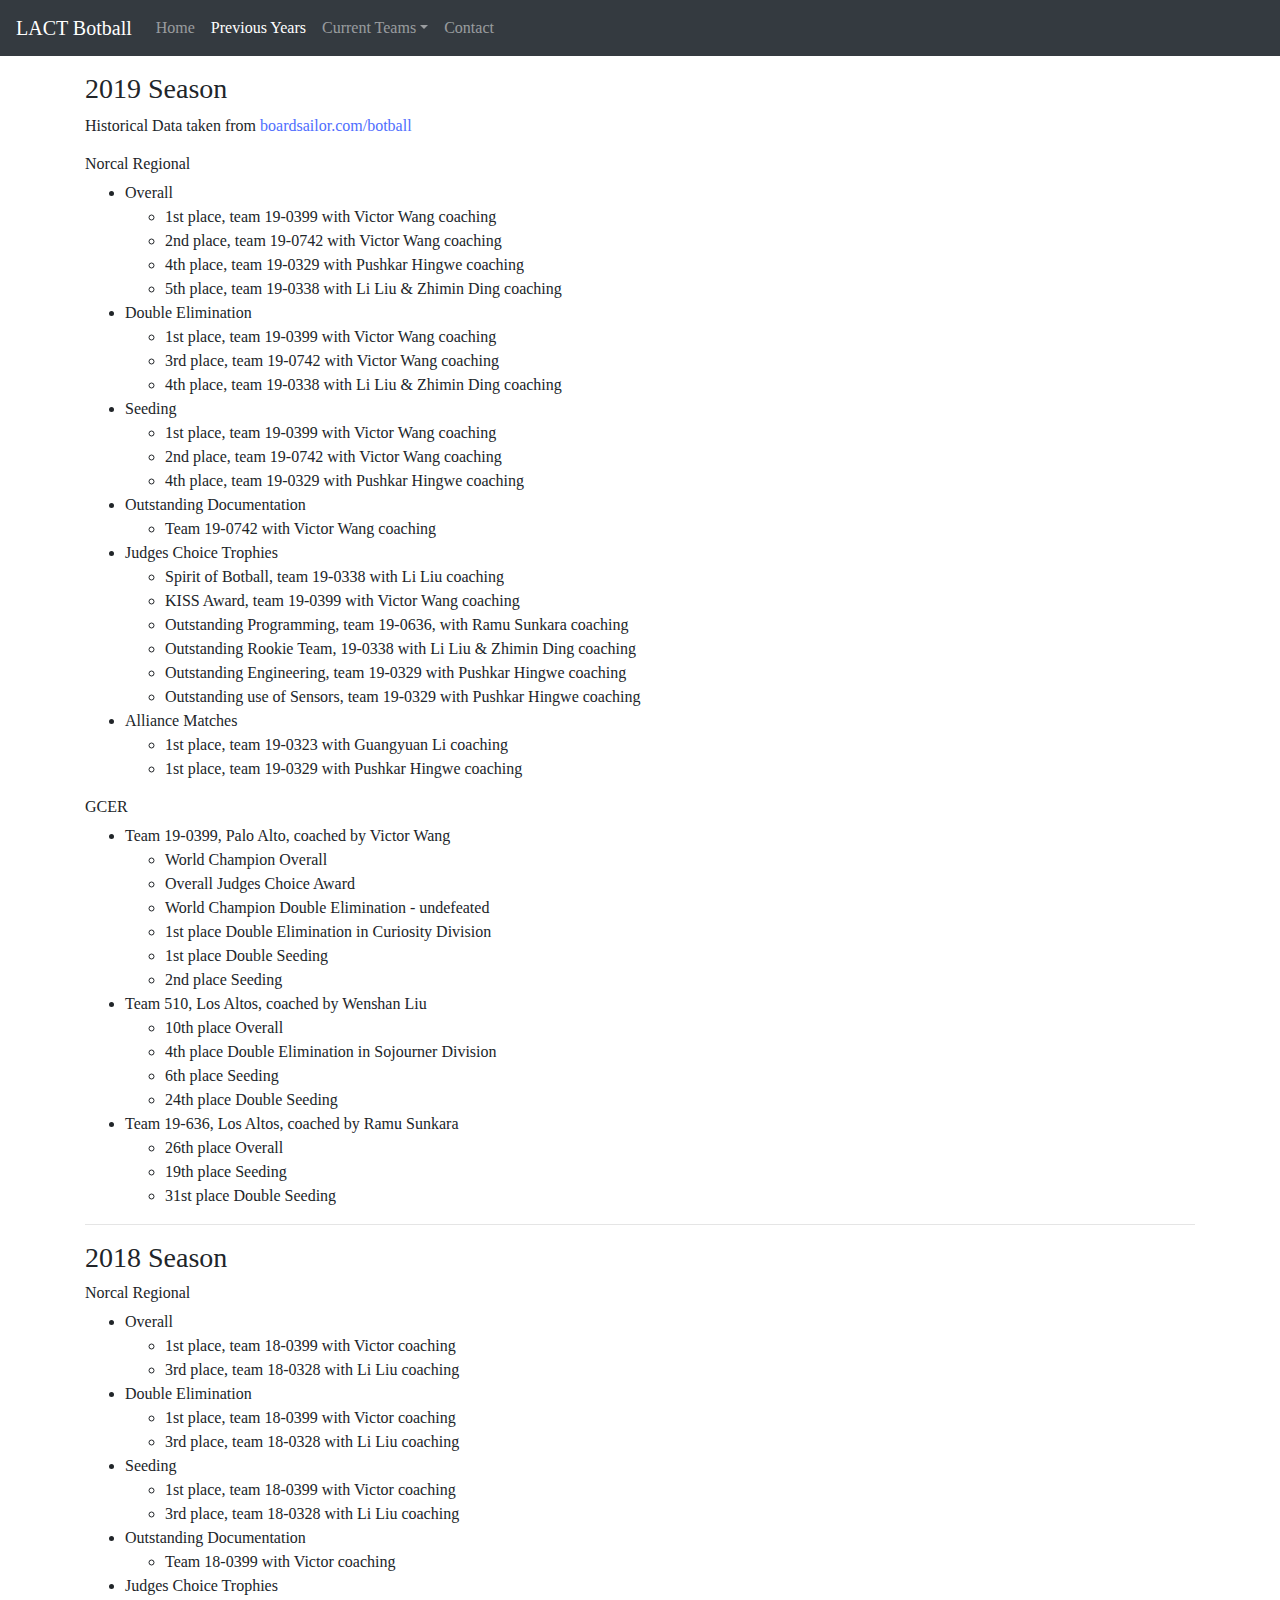
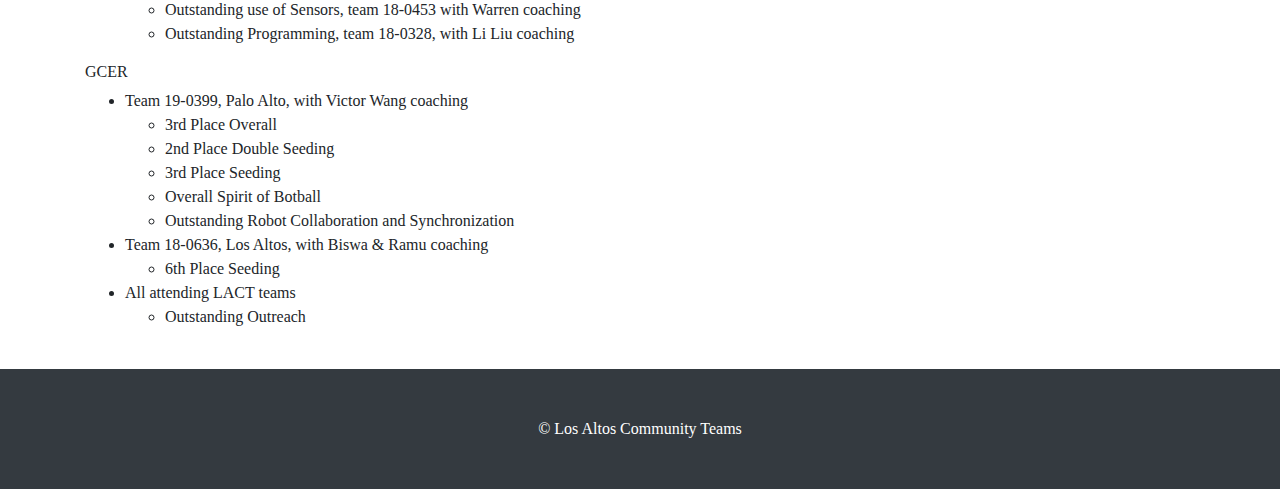
<file: previous-years.html>
<!doctype html>
<html lang="en">

<head>
    <meta charset="utf-8">
    <meta name="viewport" content="width=device-width, initial-scale=1, shrink-to-fit=no">
    <title>LACT Botball | Previous Years</title>

    <link rel="canonical" href="https://getbootstrap.com/docs/4.4/examples/starter-template/">

    <!-- Bootstrap CSS -->
    <link rel="stylesheet" href="https://stackpath.bootstrapcdn.com/bootstrap/4.4.1/css/bootstrap.min.css" integrity="sha384-Vkoo8x4CGsO3+Hhxv8T/Q5PaXtkKtu6ug5TOeNV6gBiFeWPGFN9MuhOf23Q9Ifjh" crossorigin="anonymous">

    <link rel="stylesheet" href="/css/style.css">

</head>

<body>
    <nav class="navbar navbar-expand-md navbar-dark bg-dark fixed-top">
        <a class="navbar-brand" href="index.html">LACT Botball</a>
        <button class="navbar-toggler" type="button" data-toggle="collapse" data-target="#navbarsExampleDefault" aria-controls="navbarsExampleDefault" aria-expanded="false" aria-label="Toggle navigation">
            <span class="navbar-toggler-icon"></span>
        </button>

        <div class="collapse navbar-collapse" id="navbarsExampleDefault">
            <ul class="navbar-nav mr-auto">
                <li class="nav-item">
                    <a class="nav-link" href="index.html">Home</a>
                </li>
                <li class="nav-item active">
                    <a class="nav-link" href="previous-years.html">Previous Years <span class="sr-only">(current)</span></a>
                </li>
                <li class="nav-item dropdown">
                    <a class="nav-link dropdown-toggle" href="#" id="dropdown01" data-toggle="dropdown" aria-haspopup="true" aria-expanded="false">Current Teams</a>
                    <div class="dropdown-menu" aria-labelledby="dropdown01">
                        <a class="dropdown-item" href="#">19-0399</a>
                    </div>
                </li>
                <li class="nav-item">
                    <a class="nav-link" href="contact.html">Contact</a>
                </li>
            </ul>
        </div>
    </nav>


    <main role="main">
        <br>
        <br>
        <br>
        <div class="container">
            <h3>2019 Season</h3>
            <p>Historical Data taken from <a href="http://boardsailor.com/botball/index.html">boardsailor.com/botball</a></p>
            <h6>Norcal Regional</h6>
            <ul>
                <li> Overall</li>
                <ul>
                    <li>1st place, team 19-0399 with Victor Wang coaching</li>
                    <li>2nd place, team 19-0742 with Victor Wang coaching</li>
                    <li>4th place, team 19-0329 with Pushkar Hingwe coaching</li>
                    <li>5th place, team 19-0338 with Li Liu &amp; Zhimin Ding
                        coaching</li>
                </ul>
                <li>Double Elimination</li>
                <ul>
                    <li>1st place, team 19-0399 with Victor Wang coaching</li>
                    <li>3rd place, team 19-0742 with Victor Wang coaching</li>
                    <li>4th place, team 19-0338 with Li Liu &amp; Zhimin Ding
                        coaching</li>
                </ul>
                <li>Seeding</li>
                <ul>
                    <li>1st place, team 19-0399 with Victor Wang coaching</li>
                    <li>2nd place, team 19-0742 with Victor Wang coaching</li>
                    <li>4th place, team 19-0329 with Pushkar Hingwe coaching</li>
                </ul>
                <li>Outstanding Documentation</li>
                <ul>
                    <li>Team 19-0742 with Victor Wang coaching</li>
                </ul>
                <li>Judges Choice Trophies</li>
                <ul>
                    <li>Spirit of Botball, team 19-0338 with Li Liu coaching</li>
                    <li>KISS Award, team 19-0399 with Victor Wang coaching</li>
                    <li>Outstanding Programming, team 19-0636, with Ramu
                        Sunkara coaching</li>
                    <li>Outstanding Rookie Team, 19-0338 with Li Liu &amp; Zhimin Ding coaching</li>
                    <li>Outstanding Engineering, team 19-0329 with Pushkar Hingwe coaching</li>
                    <li>Outstanding use of Sensors, team 19-0329 with Pushkar Hingwe coaching</li>
                </ul>
                <li>Alliance Matches</li>
                <ul>
                    <li>1st place, team 19-0323 with Guangyuan Li coaching</li>
                    <li>1st place, team 19-0329 with Pushkar Hingwe coaching</li>
                </ul>
            </ul>

            <h6>GCER</h6>
            <ul>
                <li>Team 19-0399, Palo Alto, coached by Victor Wang</li>
                <ul>
                    <li>World Champion Overall</li>
                    <li>Overall Judges Choice Award</li>
                    <li>World Champion Double Elimination - undefeated </li>
                    <li>1st place Double Elimination in Curiosity Division</li>
                    <li>1st place Double Seeding</li>
                    <li>2nd place Seeding</li>
                </ul>
                <li>Team 510, Los Altos, coached by Wenshan Liu
                </li>
                <ul>
                    <li>10th place Overall</li>
                    <li>4th place Double Elimination in Sojourner Division</li>
                    <li>6th place Seeding</li>
                    <li>24th place Double Seeding</li>
                </ul>
                <li>Team 19-636, Los Altos, coached by Ramu Sunkara</li>
                <ul>
                    <li>26th place Overall</li>
                    <li>19th place Seeding</li>
                    <li>31st place Double Seeding</li>
                </ul>
            </ul>

            <hr>

            <h3>2018 Season</h3>
            <h6>Norcal Regional</h6>
            <ul>
                <li>Overall</li>
                <ul>
                    <li>1st place, team 18-0399 with Victor coaching</li>
                    <li>3rd place, team 18-0328 with Li Liu coaching</li>
                </ul>
                <li>Double Elimination</li>
                <ul>
                    <li>1st place, team 18-0399 with Victor coaching</li>
                    <li>3rd place, team 18-0328 with Li Liu coaching</li>
                </ul>
                <li>Seeding</li>
                <ul>
                    <li>1st place, team 18-0399 with Victor coaching</li>
                    <li>3rd place, team 18-0328 with Li Liu coaching</li>
                </ul>
                <li>Outstanding Documentation</li>
                <ul>
                    <li>Team 18-0399 with Victor coaching</li>
                </ul>
                <li>Judges Choice Trophies</li>
                <ul>
                    <li>Outstanding use of Sensors, team 18-0453 with Warren coaching</li>
                    <li>Outstanding Programming, team 18-0328, with Li Liu coaching</li>
                </ul>
            </ul>

            <h6>GCER</h6>
            <ul>
                <li>Team 19-0399, Palo Alto, with Victor Wang coaching</li>
                <ul>
                    <li>3rd Place Overall</li>
                    <li>2nd Place Double Seeding</li>
                    <li>3rd Place Seeding</li>
                    <li>Overall Spirit of Botball</li>
                    <li>Outstanding Robot Collaboration and Synchronization</li>
                </ul>

                <li>Team 18-0636, Los Altos, with Biswa &amp; Ramu coaching</li>
                <ul>
                    <li>6th Place Seeding</li>
                </ul>
                <li>All attending LACT teams</li>
                <ul>
                    <li>Outstanding Outreach</li>
                </ul>
            </ul>
        </div>
        <br>
    </main>

    <!-- Footer -->
    <footer class="py-5 bg-dark">
        <div class="container">
            <p class="m-0 text-center text-white">&copy; Los Altos Community Teams</p>
        </div>
        <!-- /.container -->
    </footer>


    <script src="https://code.jquery.com/jquery-3.4.1.slim.min.js" integrity="sha384-J6qa4849blE2+poT4WnyKhv5vZF5SrPo0iEjwBvKU7imGFAV0wwj1yYfoRSJoZ+n" crossorigin="anonymous"></script>
    <script src="https://cdn.jsdelivr.net/npm/popper.js@1.16.0/dist/umd/popper.min.js" integrity="sha384-Q6E9RHvbIyZFJoft+2mJbHaEWldlvI9IOYy5n3zV9zzTtmI3UksdQRVvoxMfooAo" crossorigin="anonymous"></script>
    <script src="https://stackpath.bootstrapcdn.com/bootstrap/4.4.1/js/bootstrap.min.js" integrity="sha384-wfSDF2E50Y2D1uUdj0O3uMBJnjuUD4Ih7YwaYd1iqfktj0Uod8GCExl3Og8ifwB6" crossorigin="anonymous"></script>
</body>

</html>
</file>
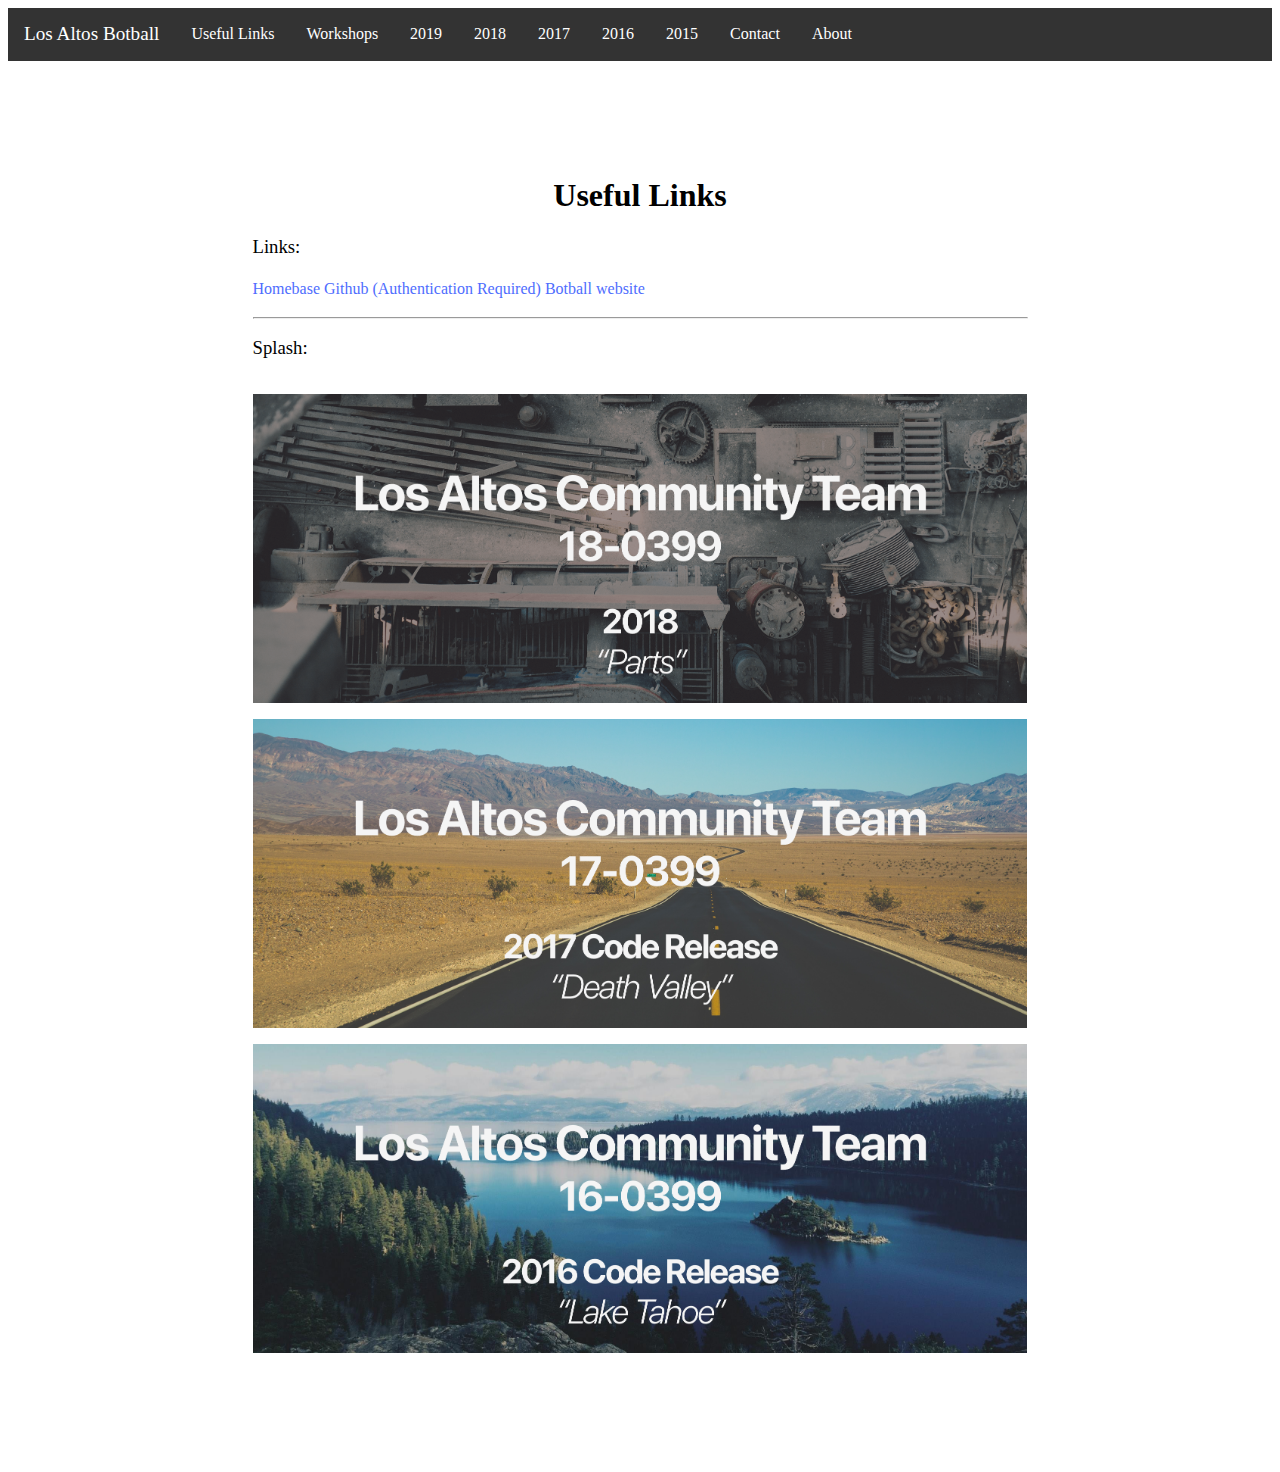
<file: useful.html>
<!DOCTYPE html>
<html>
    <head>
        <title>LACT 0399 | Useful Links</title>
        <link rel="stylesheet" href="/css/style.css">
        <meta charset="utf-8" />
        <meta http-equiv="Content-type" content="text/html; charset=utf-8" />
        <meta name="viewport" content="width=device-width, initial-scale=1" />
	                <style>
		    ul {
  list-style-type: none;
  margin: 0;
  padding: 0;
  overflow: hidden;
  background-color: #333;
}
li {
  float: left;
}
li a {
  display: block;
  color: white;
  text-align: center;
  padding: 14px 16px;
  text-decoration: none;
}
li a:hover {
  background-color: #111;
		    }</style>
    </head>
    <header>
		<ul>
				<li><a href="index.html"><big>Los Altos Botball</big></a></li>
  <li><a href="useful.html">Useful Links</a></li>
	<li><a href="workshop.html">Workshops</a></li>
    <li><a href="2019.html">2019</a></li>
    <li><a href="2018.html">2018</a></li>
    <li><a href="2017.html">2017</a></li>
    <li><a href="2016.html">2016</a></li>
    <li><a href="2015.html">2015</a></li>
  <li><a href="contact.html">Contact</a></li>
  <li><a href="about.html">About</a></li>
</ul>
    </header>
    
    <body>
        <div class="spacer"></div>
        <div class="content">
		<h1 style="text-align:center"> Useful Links </h1>
            <h3>Links:</h3>
  
                <p><a href="https://homebase.kipr.org/" target="_blank">Homebase</a>
                <a href="https://github.com/Stereopoly/Botball-2018" target="_blank">Github (Authentication Required)</a>
	    <a href="https://www.kipr.org/botball" target="_blank">Botball website</a></p>
            
            <hr>
            <h3>Splash:</h3>
            <p>
                <img src="/img/2018splash.png">
                <img src="/img/2017splash.png">
                <img src="/img/2016splash.png">
            </p>
        </div>
        <div class="spacer"></div>
    </body>
</html>
</file>
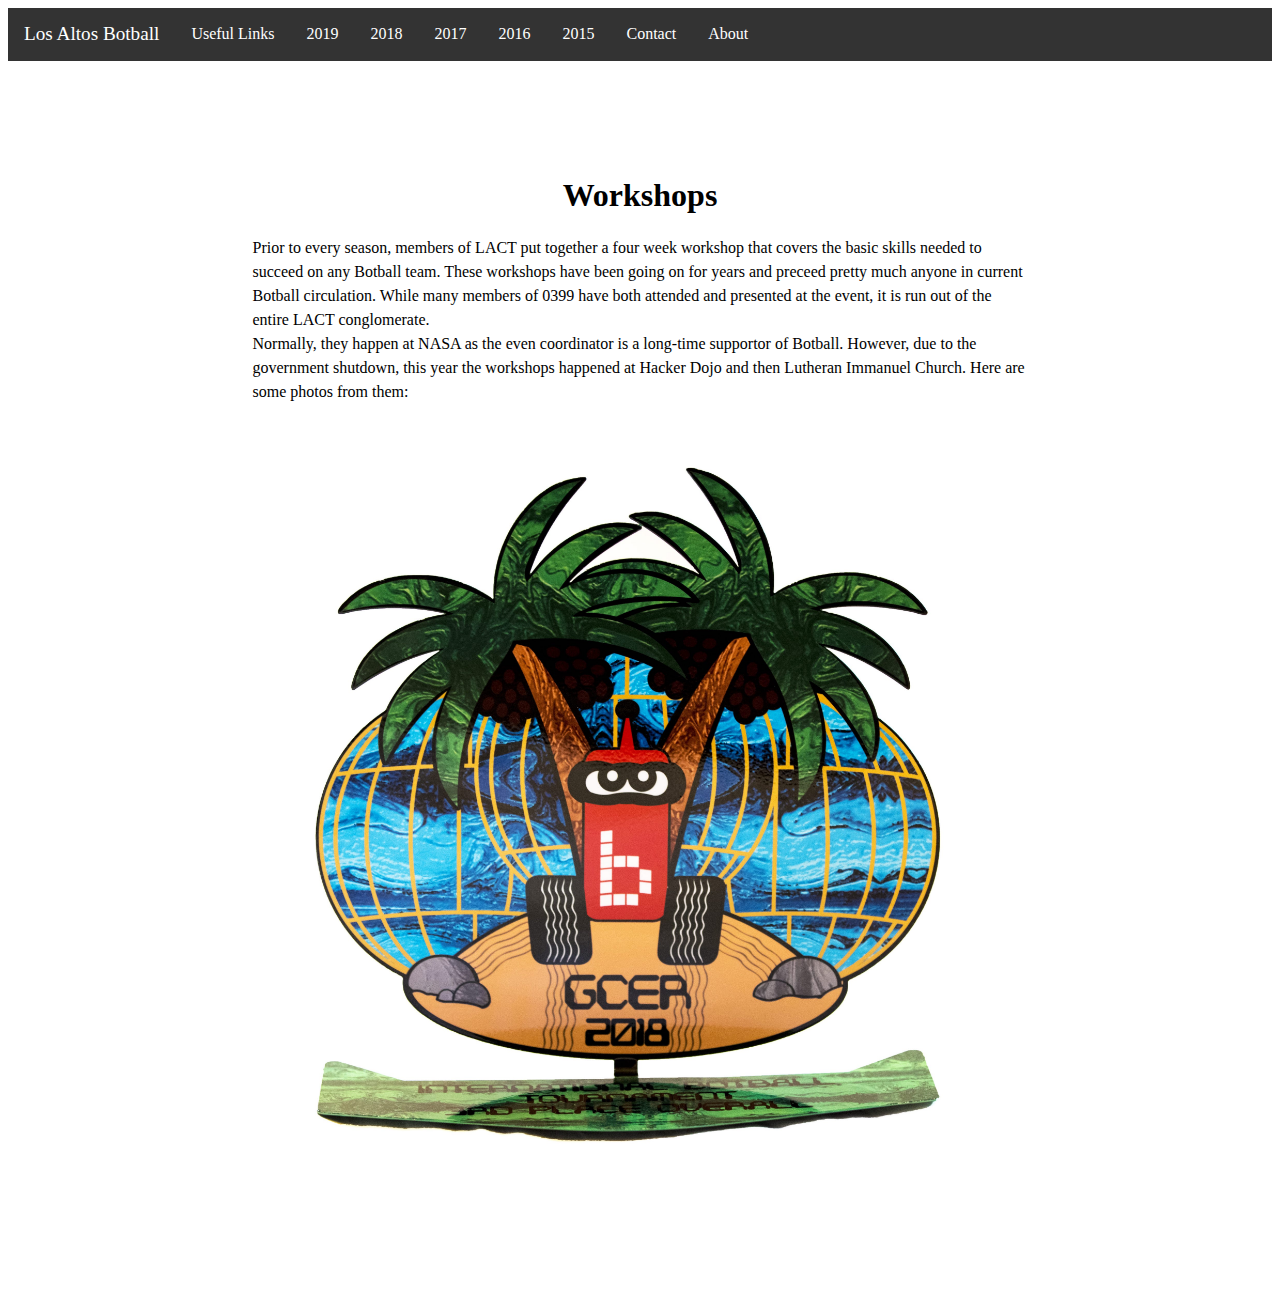
<file: workshop.html>
<!DOCTYPE html>
<html>
    <head>
        <title>LACT 0399 | Workshops</title>
        <link rel="stylesheet" href="/css/style.css">
        <meta charset="utf-8" />
        <meta http-equiv="Content-type" content="text/html; charset=utf-8" />
        <meta name="viewport" content="width=device-width, initial-scale=1" />
	    
	    <style>
		    ul {
  list-style-type: none;
  margin: 0;
  padding: 0;
  overflow: hidden;
  background-color: #333;
}
li {
  float: left;
}
li a {
  display: block;
  color: white;
  text-align: center;
  padding: 14px 16px;
  text-decoration: none;
}
li a:hover {
  background-color: #111;
		    }</style>
    </head>
    <header>
			
			
			
			<ul>
				<li><a href="index.html"><big>Los Altos Botball</big></a></li>
  <li><a href="useful.html">Useful Links</a></li>
    <li><a href="2019.html">2019</a></li>
    <li><a href="2018.html">2018</a></li>
    <li><a href="2017.html">2017</a></li>
    <li><a href="2016.html">2016</a></li>
    <li><a href="2015.html">2015</a></li>
  <li><a href="contact.html">Contact</a></li>
  <li><a href="about.html">About</a></li>
</ul>

    </header>
    
    <body>
        <div class="spacer"></div>
        <div class="content">
		<h1 style="text-align:center"> Workshops </h1>
		
		<p> Prior to every season, members of LACT put together a four week workshop that covers the basic skills
			needed to succeed on any Botball team. These workshops have been going on for years and preceed pretty
			much anyone in current Botball circulation. While many members of 0399 have both attended and presented
			at the event, it is run out of the entire LACT conglomerate. 
			<br>
			Normally, they happen at NASA as the even coordinator is a long-time supportor of Botball. However,
			due to the government shutdown, this year the workshops happened at Hacker Dojo and then Lutheran 
			Immanuel Church. Here are some photos from them:
			
		</p>
            <div id="slider">
            <figure>
                <img src="/img/awards/2018%20GCER%20-%203rd%20Overall.jpg">
                <img src="/img/awards/2018%20GCER%20-%203rd%20Seeding.jpg">
                <img src="/img/awards/2018%20GCER%20Spirit%20of%20Botball.jpg">
                <img src="/img/awards/2018%20NC%20Regional%20-%201st%20Double%20Elemination.jpg">
                <img src="/img/awards/2018%20NC%20Regional%20-%201st%20Seeding.jpg">
                <img src="/img/awards/2018%20NC%20Regional%20-%201st%20Overall.jpg">
                <img src="/img/awards/2018%20NC%20Regional%20-%20Outstanding%20Documentation.jpg">
                <img src="/img/awards/2017%20GCER%20-%203rd%20Overall.jpg">
                <img src="/img/awards/2017%20GCER%20-%201st%20Seeding.jpg">
                <img src="/img/awards/2016%20GCER%20-%204th%20Seeding.jpg">
            </figure>
        </div>
		
		
            </div>
        <div class="spacer"></div>
    </body>
</html>
</file>
<file: css/style.css>
body {
    font-family: "Apple Garamond", "Times", serif;
}

a {
    color: #4e6dfe; 
}

a:hover {
    color: #9aacfe
}

h1 {
    font-weight: 600; 
}

h2, h3, h4, h5 {
  font-weight: 500; 
}

.content {
    max-width: 775px;
    margin: auto;
}

p {
    line-height: 1.5em;
}

img {
    max-width: 100%;
    display: block;
    padding-top: 1em;
    padding-bottom: 0;
}

.wrapper {
  width: 1100px;
  margin: auto; 
}

.spacer {
    width: 100%;
    height: 95px;
}

.header {
  background-color: #fff;
  width: 100%;
  min-width: 1100px;
  padding: 10px 0;
  box-shadow: rgba(0, 0, 0, 0.3) 0px 0px 5px;
  text-align: center;
  text-shadow: #fff 0px 1px 0px;
  background-image: -webkit-linear-gradient(top, white, #f8f8f8);
  background-image: -moz-linear-gradient(top, white, #f8f8f8);
  background-image: -o-linear-gradient(top, white, #f8f8f8);
  background-image: linear-gradient(top, white, #f8f8f8); 
}

@keyframes slidy { 
	0%  { left: 0%; }
	10% { left: 0%; }
	15% { left: -100%; }
	25% { left: -100%; }
	30% { left: -200%; }
	40% { left: -200%; } 
	45% { left: -300%; }
	55% { left: -300%; }
    60% { left: -400%; }
	70% { left: -400%; }
    75% { left: -500%; }
	85% { left: -500%; }
    90% { left: -600%; }
	100% { left: -600%; }
}

div#slider {
    margin: 0 auto;
	max-width: 775px;
    overflow: hidden;
}

div#slider figure {
	position: relative;
	width: 1000%;
	margin-left: auto;
    margin-right: auto;
	padding: 0;
	font-size: 0;
	text-align: left;
	animation: 30s slidy infinite;  
}
div#slider figure img {
	width: 10%;
	height: auto;
	float: left;
}

.view-code:hover {
    color: #333; 
}

li {
    line-height: 1.5em;
}

header ul {
  list-style: none;
  padding: 0;
  overflow: hidden; 
}

header li {
  display: inline-block;
  float: left;
}

a {
  text-decoration: none; 
}

.column {
    float: left;
    width: 32%;
    padding: 5px;
}

.row::after {
    content: "";
    clear: both;
    display: table;
}

@media screen and (max-width: 500px) {
    .column {
        width: 100%;
    }
}

.nav-wrap-1999 {
  width: 775px;
  margin: auto; 
}

.nav-1999 {
  display: block;
  width: 568px;
  float: left;
  margin: 0;
  padding: 0;
  font-size: 12px;
  font-family: Geneva; 
}

.tall-end-1999 a {
  display: block;
  float: left;
  width: 90px;
  height: 42px;
  padding: 5px;
  font-family: "Apple Garamond", serif;
  font-size: 21px;
  line-height: 0.9em;
  text-align: left;
  color: #fff;
  background: #000;
  border-top: #fff 1px solid;
  border-bottom: #CCC 1px solid;
  border-left: #fff 1px solid;
  border-right: #CCC 1px solid;
}

.tall-right-1999 a {
  display: block;
  float: left;
  width: 90px;
  height: 42px;
  padding: 5px;
  color: #fff;
  background: #000;
  border-top: #fff 1px solid;
  border-bottom: #CCC 1px solid;
  border-left: #fff 1px solid;
  border-right: #CCC 1px solid; 
}

.nav-1999 a {
  display: block;
  width: 140px;
  height: 15px;
  padding: 5px 0;
  color: #fff;
  text-align: center;
  background: #000;
  border-top: #fff 1px solid;
  border-bottom: #CCC 1px solid;
  border-left: #fff 1px solid;
  border-right: #CCC 1px solid; 
}

.tall-right-1999 span {
  display: block;
  width: 27px;
  height: 34px;
  margin: 3px auto;
}
</file>
